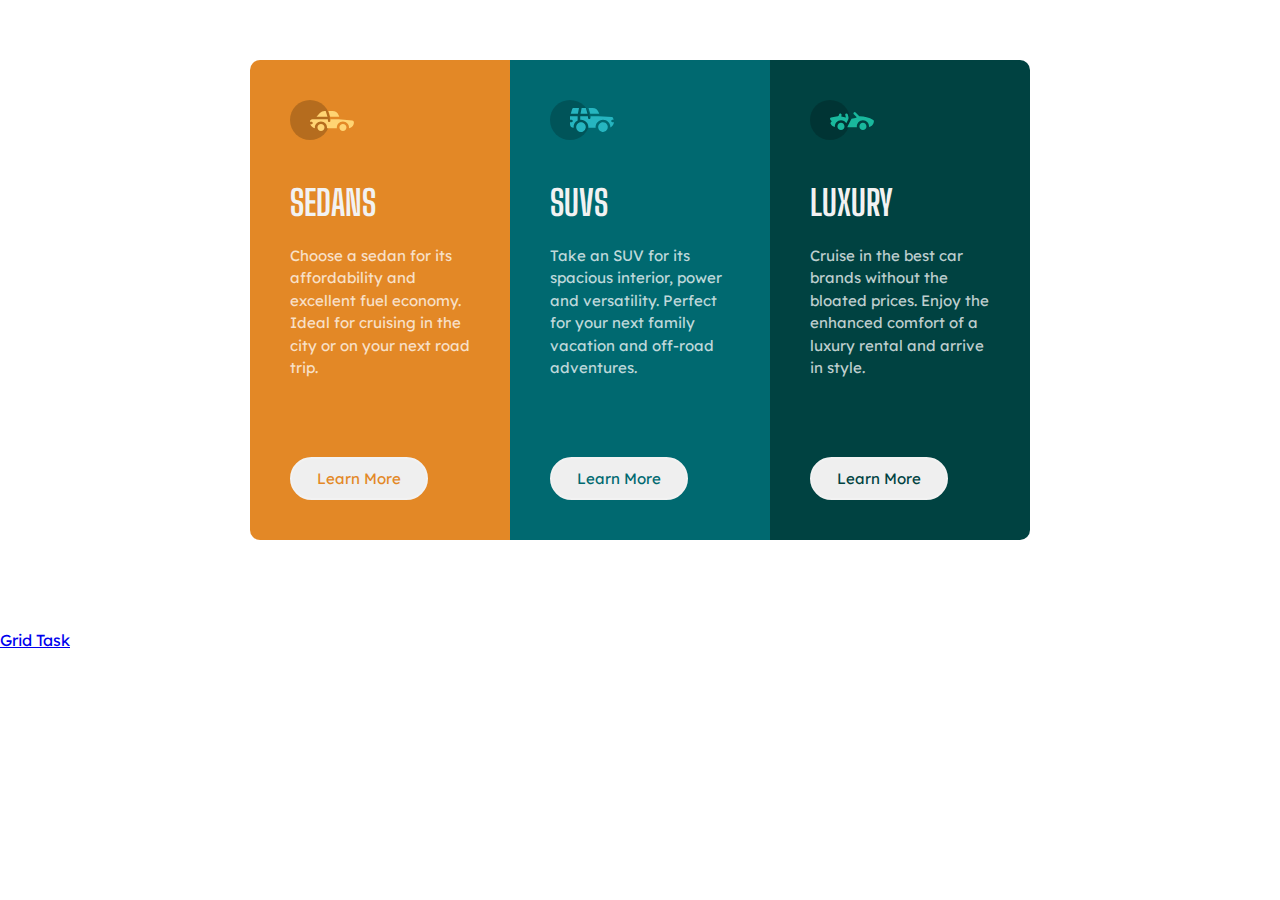
<file: index.html>
<!DOCTYPE html>
<html lang="en">
<head>
    <meta charset="UTF-8">
    <meta http-equiv="X-UA-Compatible" content="IE=edge">
    <meta name="viewport" content="width=device-width, initial-scale=1.0">
    <link rel="stylesheet" href="flex.css">
    <link rel="shortcut icon" href="img/favicon-32x32.png" type="image/x-icon">
    <link rel="preconnect" href="https://fonts.googleapis.com">
    <link rel="stylesheet" href="https://fonts.googleapis.com/css2?family=Big+Shoulders+Display&family=Lexend+Deca&display=swap">
    <title>Flex Design</title>
</head>
<body>
    <main>
        <div class="row">
            <div class="inner-1">
                <img src="img/icon-sedans.svg" alt="sedan">
                <div class="texts">
                    <h1>SEDANS</h1>
                    <p>Choose a sedan for its affordability and
                        excellent fuel economy. Ideal for cruising
                        in the city or on your next road trip.
                    </p>
                </div>
                <button>Learn More</button>
            </div>
            <div class="inner-2">
                <img src="img/icon-suvs.svg" alt="suv">
                <div class="texts">
                    <h1>SUVS</h1>
                    <p>Take an SUV for its spacious
                        interior, power and
                        versatility. Perfect for your
                        next family vacation and
                        off-road adventures.
                    </p>
                </div>
                <button>Learn More</button>
            </div>
            <div class="inner-3">
                <img src="img/icon-luxury.svg" alt="luxury">
                <div class="texts">
                    <h1>LUXURY</h1>
                    <p>Cruise in the best car brands
                        without the bloated prices.
                        Enjoy the enhanced comfort
                        of a luxury rental and arrive
                        in style.
                    </p>
                </div>
                <button>Learn More</button>
            </div>

        </div>
    </main>
    <a href="grid.html">Grid Task</a
</body>
</html>
</file>
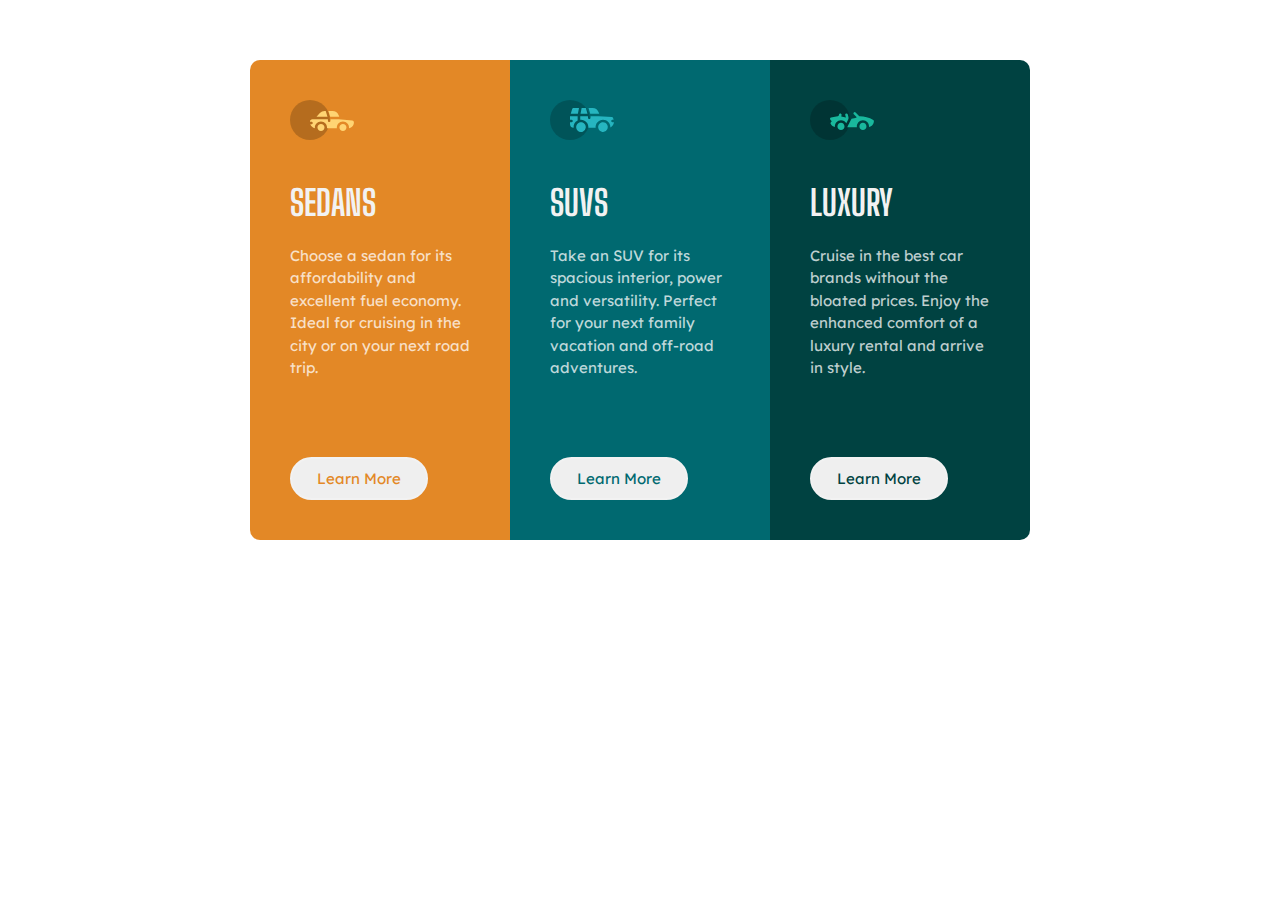
<file: flex.html>
<!DOCTYPE html>
<html lang="en">
<head>
    <meta charset="UTF-8">
    <meta http-equiv="X-UA-Compatible" content="IE=edge">
    <meta name="viewport" content="width=device-width, initial-scale=1.0">
    <link rel="stylesheet" href="flex.css">
    <link rel="shortcut icon" href="img/favicon-32x32.png" type="image/x-icon">
    <link rel="preconnect" href="https://fonts.googleapis.com">
    <link rel="stylesheet" href="https://fonts.googleapis.com/css2?family=Big+Shoulders+Display&family=Lexend+Deca&display=swap">
    <title>Flex Design</title>
</head>
<body>
    <main>
        <div class="row">
            <div class="inner-1">
                <img src="img/icon-sedans.svg" alt="sedan">
                <div class="texts">
                    <h1>SEDANS</h1>
                    <p>Choose a sedan for its affordability and
                        excellent fuel economy. Ideal for cruising
                        in the city or on your next road trip.
                    </p>
                </div>
                <button>Learn More</button>
            </div>
            <div class="inner-2">
                <img src="img/icon-suvs.svg" alt="suv">
                <div class="texts">
                    <h1>SUVS</h1>
                    <p>Take an SUV for its spacious
                        interior, power and
                        versatility. Perfect for your
                        next family vacation and
                        off-road adventures.
                    </p>
                </div>
                <button>Learn More</button>
            </div>
            <div class="inner-3">
                <img src="img/icon-luxury.svg" alt="luxury">
                <div class="texts">
                    <h1>LUXURY</h1>
                    <p>Cruise in the best car brands
                        without the bloated prices.
                        Enjoy the enhanced comfort
                        of a luxury rental and arrive
                        in style.
                    </p>
                </div>
                <button>Learn More</button>
            </div>

        </div>
    </main>
</body>
</html>
</file>
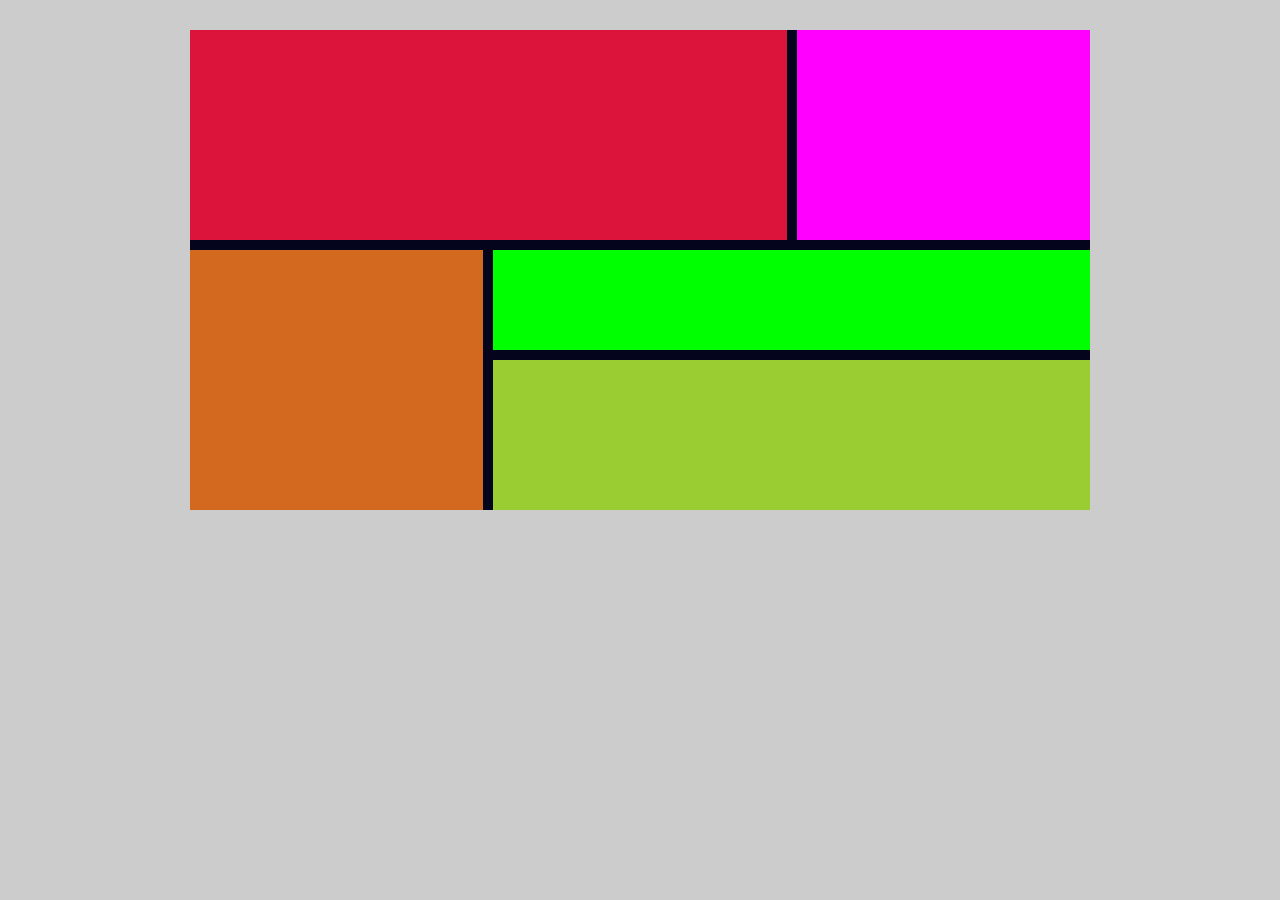
<file: grid.html>
<!DOCTYPE html>
<html lang="en">
<head>
    <meta charset="UTF-8">
    <meta http-equiv="X-UA-Compatible" content="IE=edge">
    <meta name="viewport" content="width=device-width, initial-scale=1.0">
    <link rel="stylesheet" href="grid.css">
    <link rel="shortcut icon" href="img/favicon-32x32.png" type="image/x-icon">
    <title>Grid Design</title>
</head>
<body>
    <div class="grid-container">
        <div></div>
        <div></div>
        <div></div>
        <div></div>
        <div></div>
    </div>
</body>
</html>
</file>
<file: flex.css>
*{
    margin: 0;
    padding: 0;
    font-family: 'Lexend Deca';
    box-sizing: border-box;
}
main{
    margin: 60px;
}
.row{
    max-width: 1440px;
    margin: auto;
    display: flex;
    border-radius: 10px;
    align-items: center;
    justify-content: center;
}
.inner-1{
    background: hsl(31, 77%, 52%);
    padding: 40px;
    border-top-left-radius: 10px;
    border-bottom-left-radius: 10px;
}
.inner-2{
    background: hsl(184, 100%, 22%);
    padding: 40px;
}
.inner-3{
    background: hsl(179, 100%, 13%);
    padding: 40px;
    border-top-right-radius: 10px;
    border-bottom-right-radius: 10px;
}
.inner-1,
.inner-2,
.inner-3, img{
    margin-bottom: 30px;
}
.texts{
    line-height: 1.5;
    margin-bottom: 70px;
    width: 180px;
    font-family: 'Lexend Deca';
}
.inner-1,
.inner-2,
.inner-3, p{
    /* width: 160px; */
    font-size: 15px;
    color: hsla(0, 0%, 100%, 0.75);
    font-weight: 400;
}
.inner-1,
.inner-2,
.inner-3, h1{
    padding-bottom: 15px;
    font-family: 'Big Shoulders Display';
    color: hsl(0, 0%, 95%);
    font-weight: 700;
    font-size: 35px;
}

.inner-1 button{
    border-radius: 25px;
    border: 2px solid hsl(0, 0%, 95%);
    padding: 10px 25px;
    margin-bottom: 25px;
    font-size: 15px;
    color: hsl(31, 77%, 52%);
    cursor: pointer;
}
.inner-2 button{
    border-radius: 25px;
    border: 2px solid hsl(0, 0%, 95%);
    padding: 10px 25px;
    margin-bottom: 25px;
    font-size: 15px;
    color: hsl(184, 100%, 22%);
    cursor: pointer;
}
.inner-3 button{
    border-radius: 25px;
    border: 2px solid hsl(0, 0%, 95%);
    padding: 10px 25px;
    margin-bottom: 25px;
    font-size: 15px;
    color: hsl(179, 100%, 13%);
    cursor: pointer;
}
.inner-1 button:hover{
    border-radius: 25px;
    border: 2px solid hsl(0, 0%, 95%);
    padding: 10px 25px;
    margin-bottom: 25px;
    font-size: 15px;
    color: #fff;
    background-color: hsl(31, 77%, 52%);
}
.inner-2 button:hover{
    border-radius: 25px;
    border: 2px solid hsl(0, 0%, 95%);
    padding: 10px 25px;
    margin-bottom: 25px;
    font-size: 15px;
    color: #fff;
    background-color: hsl(184, 100%, 22%);
}
.inner-3 button:hover{
    border-radius: 25px;
    border: 2px solid hsl(0, 0%, 95%);
    padding: 10px 25px;
    margin-bottom: 25px;
    font-size: 15px;
    color: #fff;
    background-color: hsl(179, 100%, 13%);
}

@media screen and (max-width: 760px){
    .row{
        flex-direction: column;
        max-width: 375px;
    }
    .inner-1,
    .inner-2,
    .inner-3 {
        border-radius: 10px;
    }
}
</file>
<file: grid.css>
body{
    margin: 30px;
    background: #ccc;
}
.grid-container{
    background-color: rgb(4, 4, 29);
    max-width: 900px;
    margin: 0 auto;
    display: grid;
    grid-template-columns: repeat(3, 1fr);
    grid-template-rows: repeat(3, 100px) 150px;
    gap: 10px;
    justify-items: stretch;
    align-items: stretch;
}
.grid-container > div:nth-child(1){
    grid-column: 1 / span 2;
    grid-row: 1 / span 2;
    background: #dc143c;
}
.grid-container > div:nth-child(2){
    grid-column: 3 / span 1;
    grid-row: 1 / span 2;
    background: #ff00ff;
}
.grid-container > div:nth-child(3){
    grid-column: 1 / span 1;
    grid-row: 3 / span 2;
    background: chocolate;
}
.grid-container > div:nth-child(4){
    grid-column: 2 /  span 2;
    grid-row: 3 / span 1;
    background: lime;
}
.grid-container > div:nth-child(5){
    grid-column: 2 / span 2;
    grid-row: 4 / span 1; 
    background: yellowgreen;   
}
</file>
